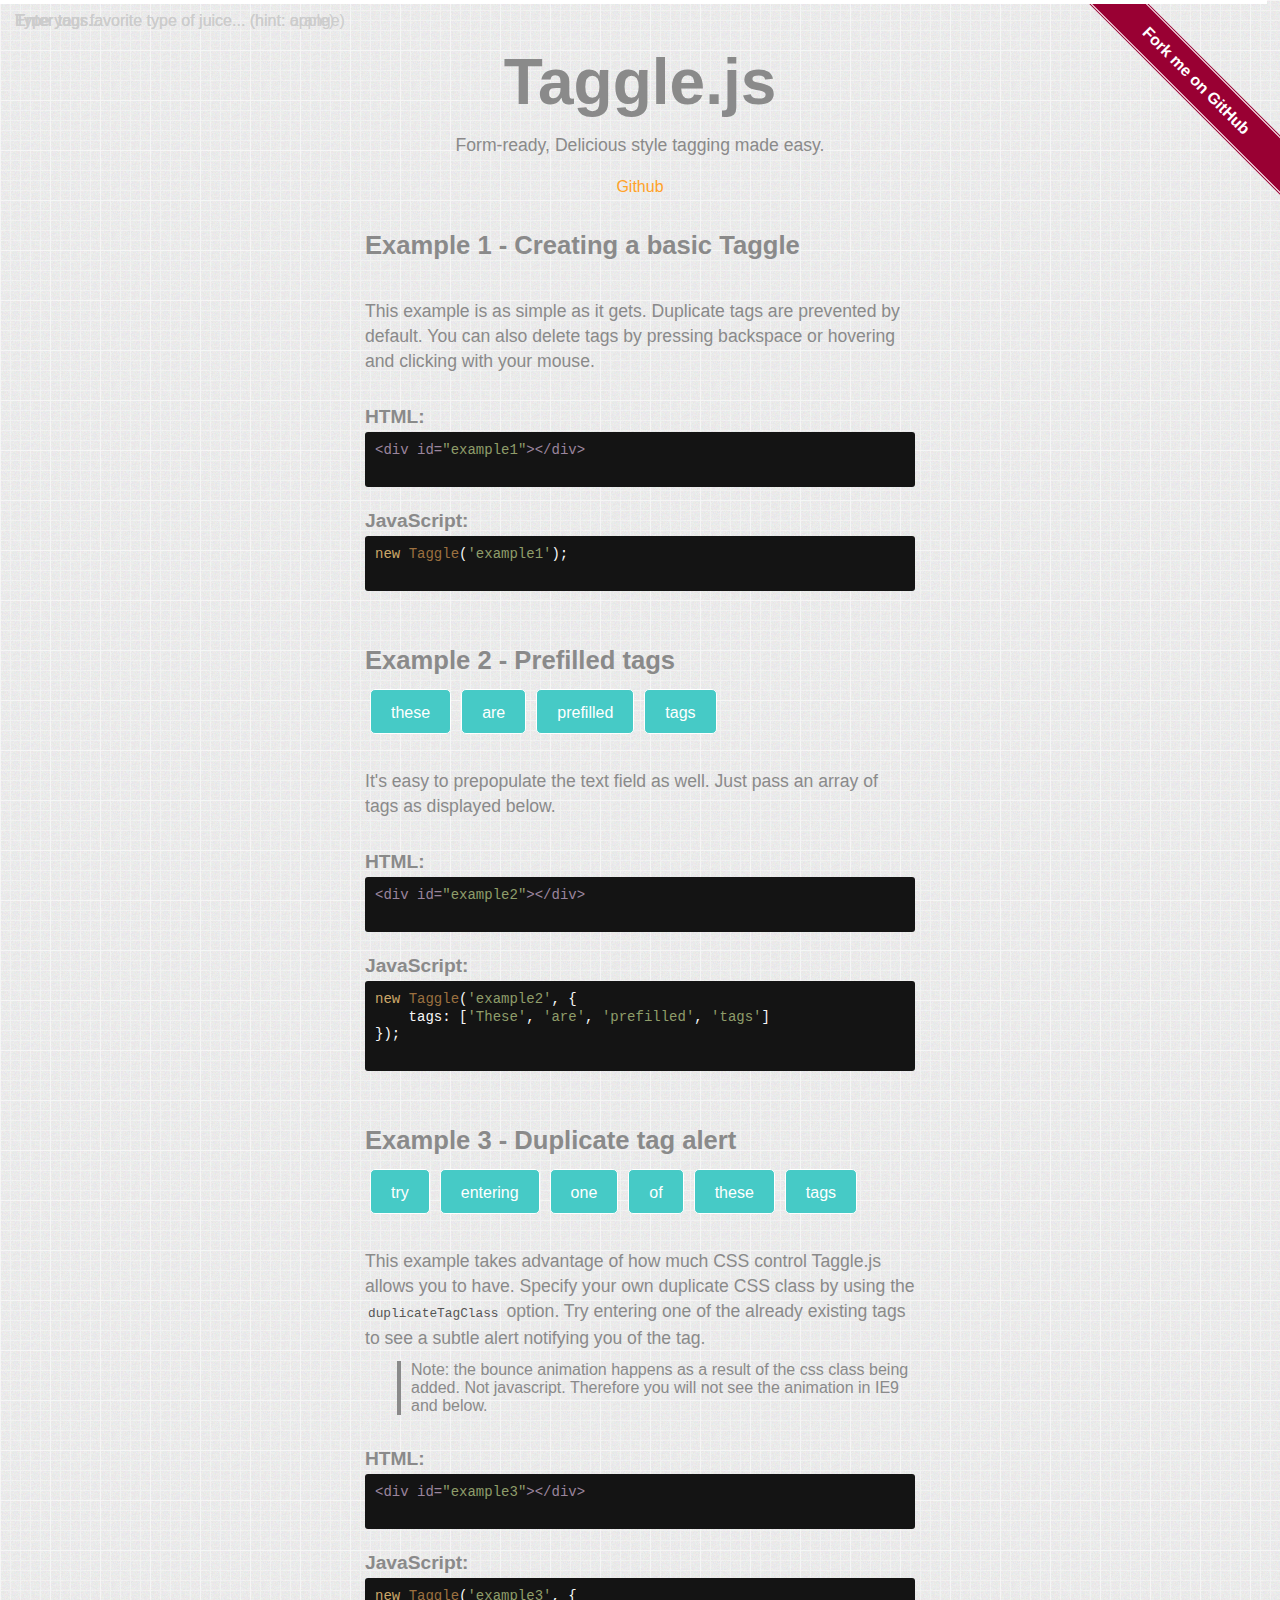
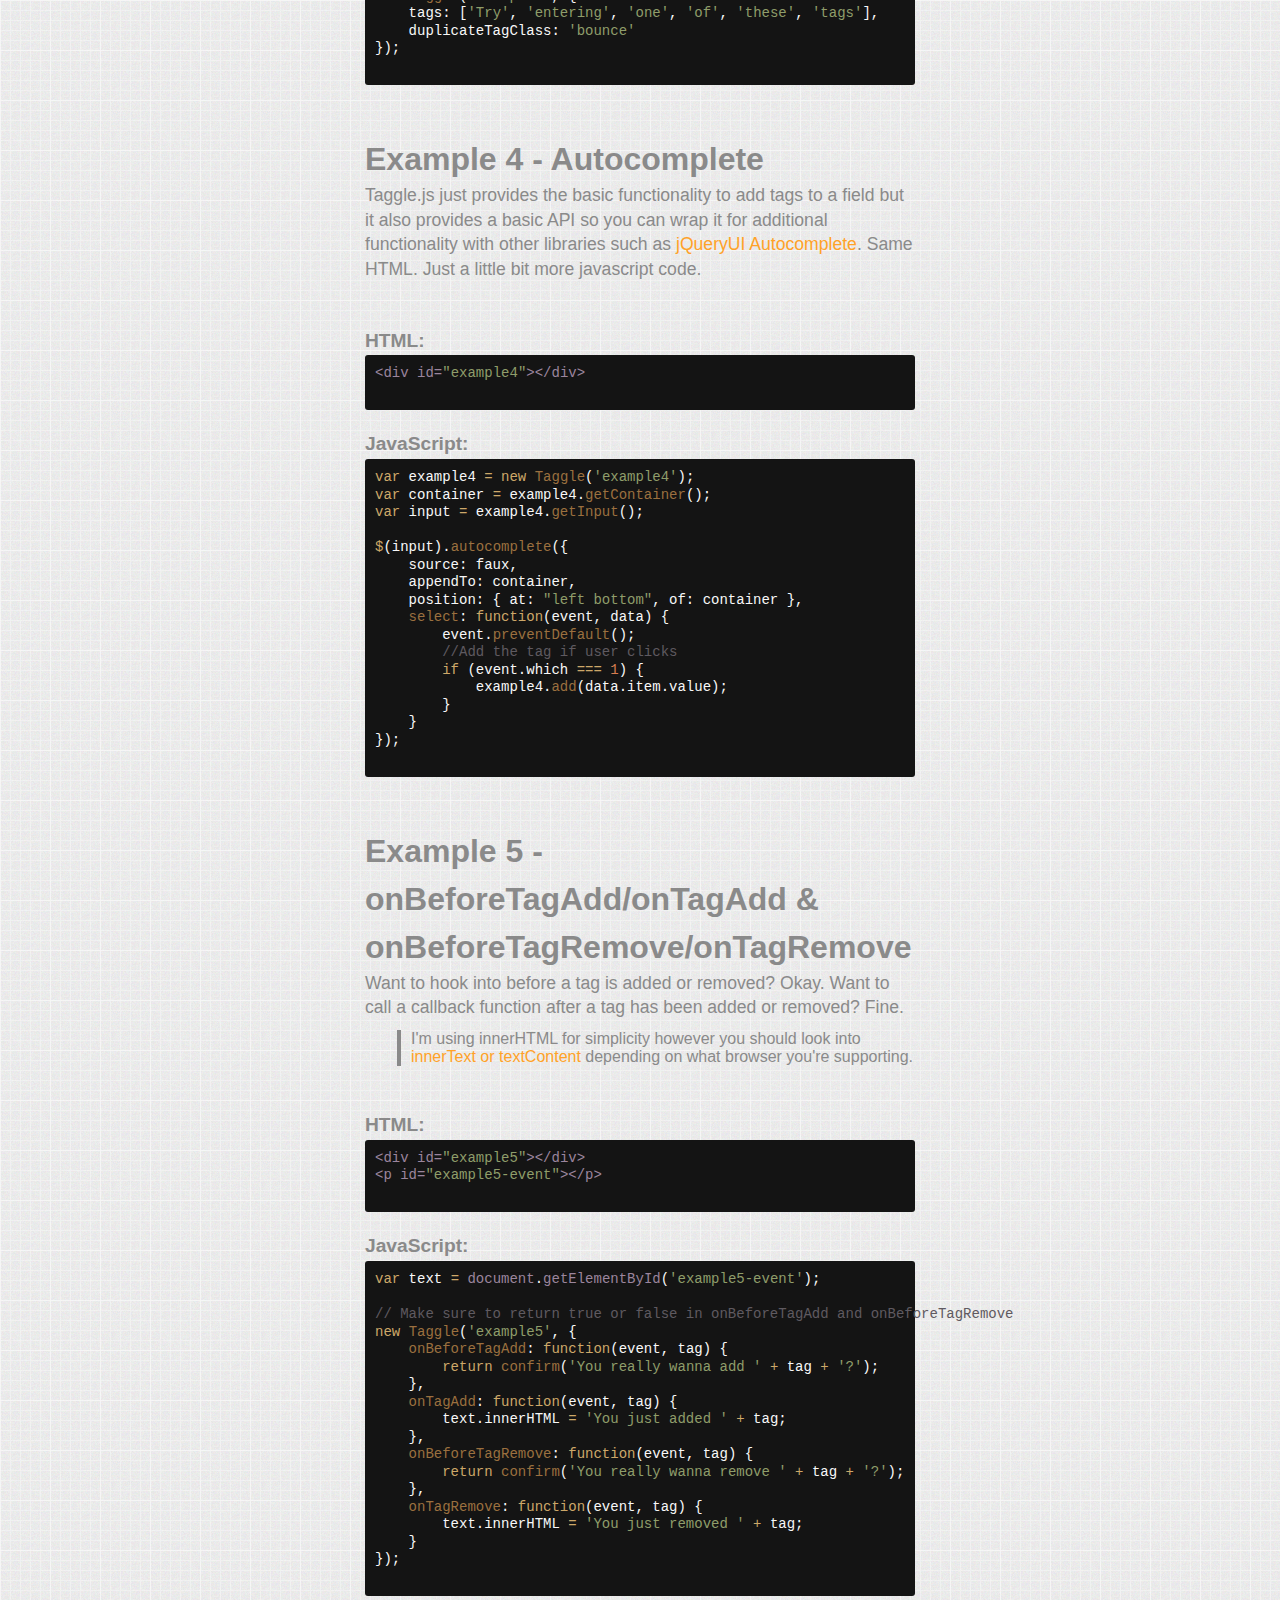
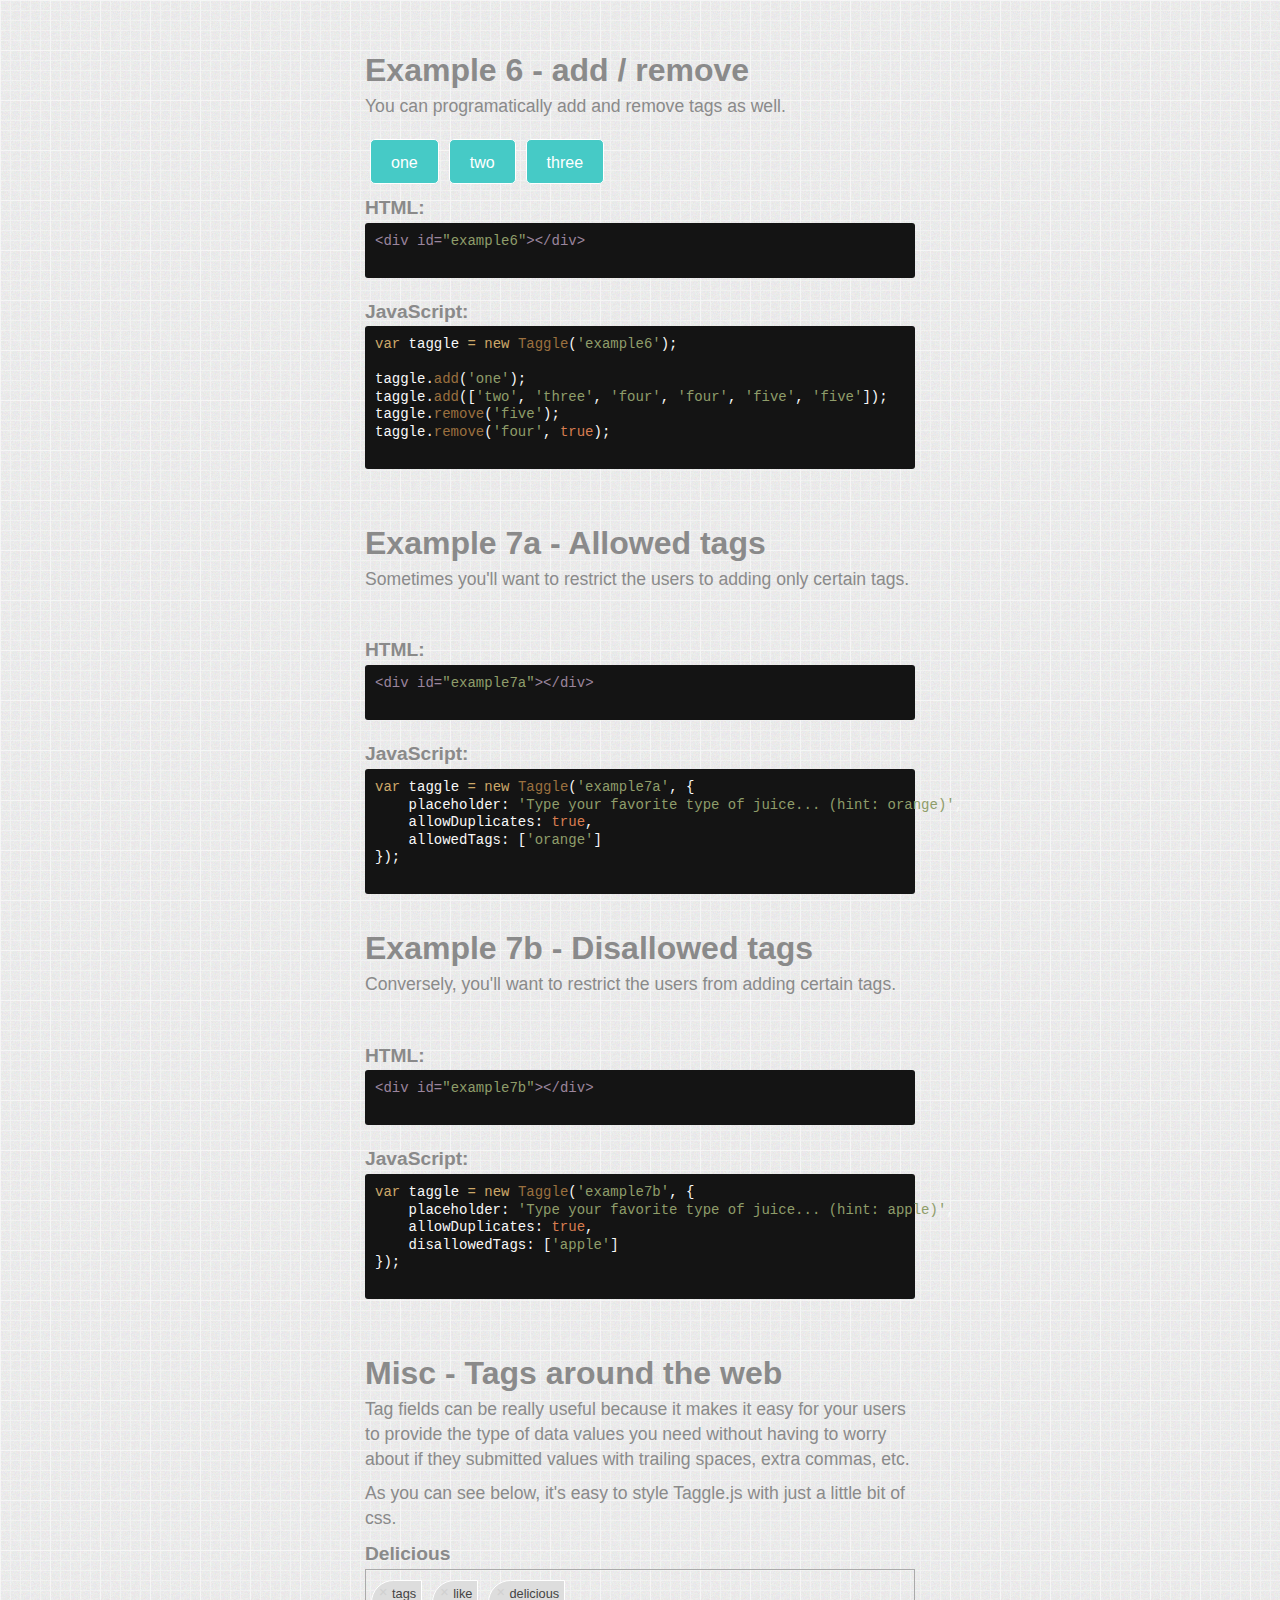
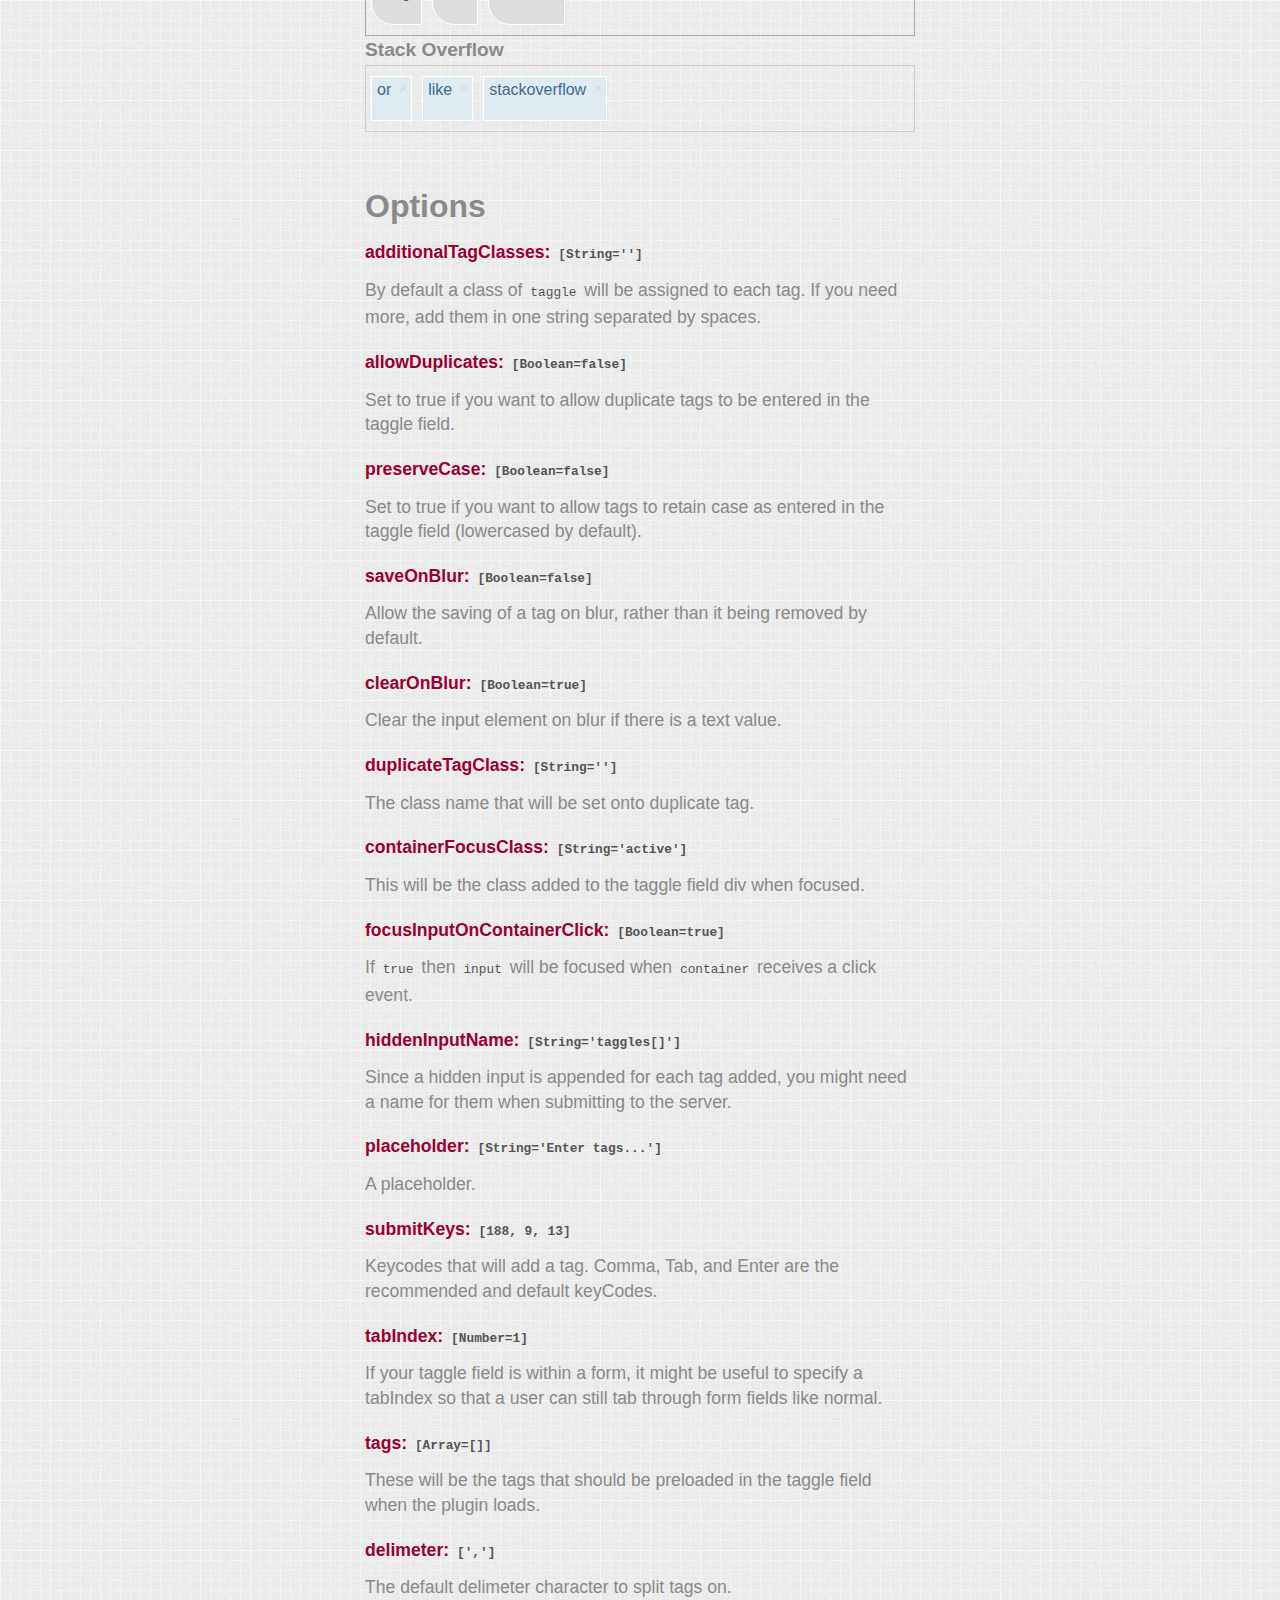
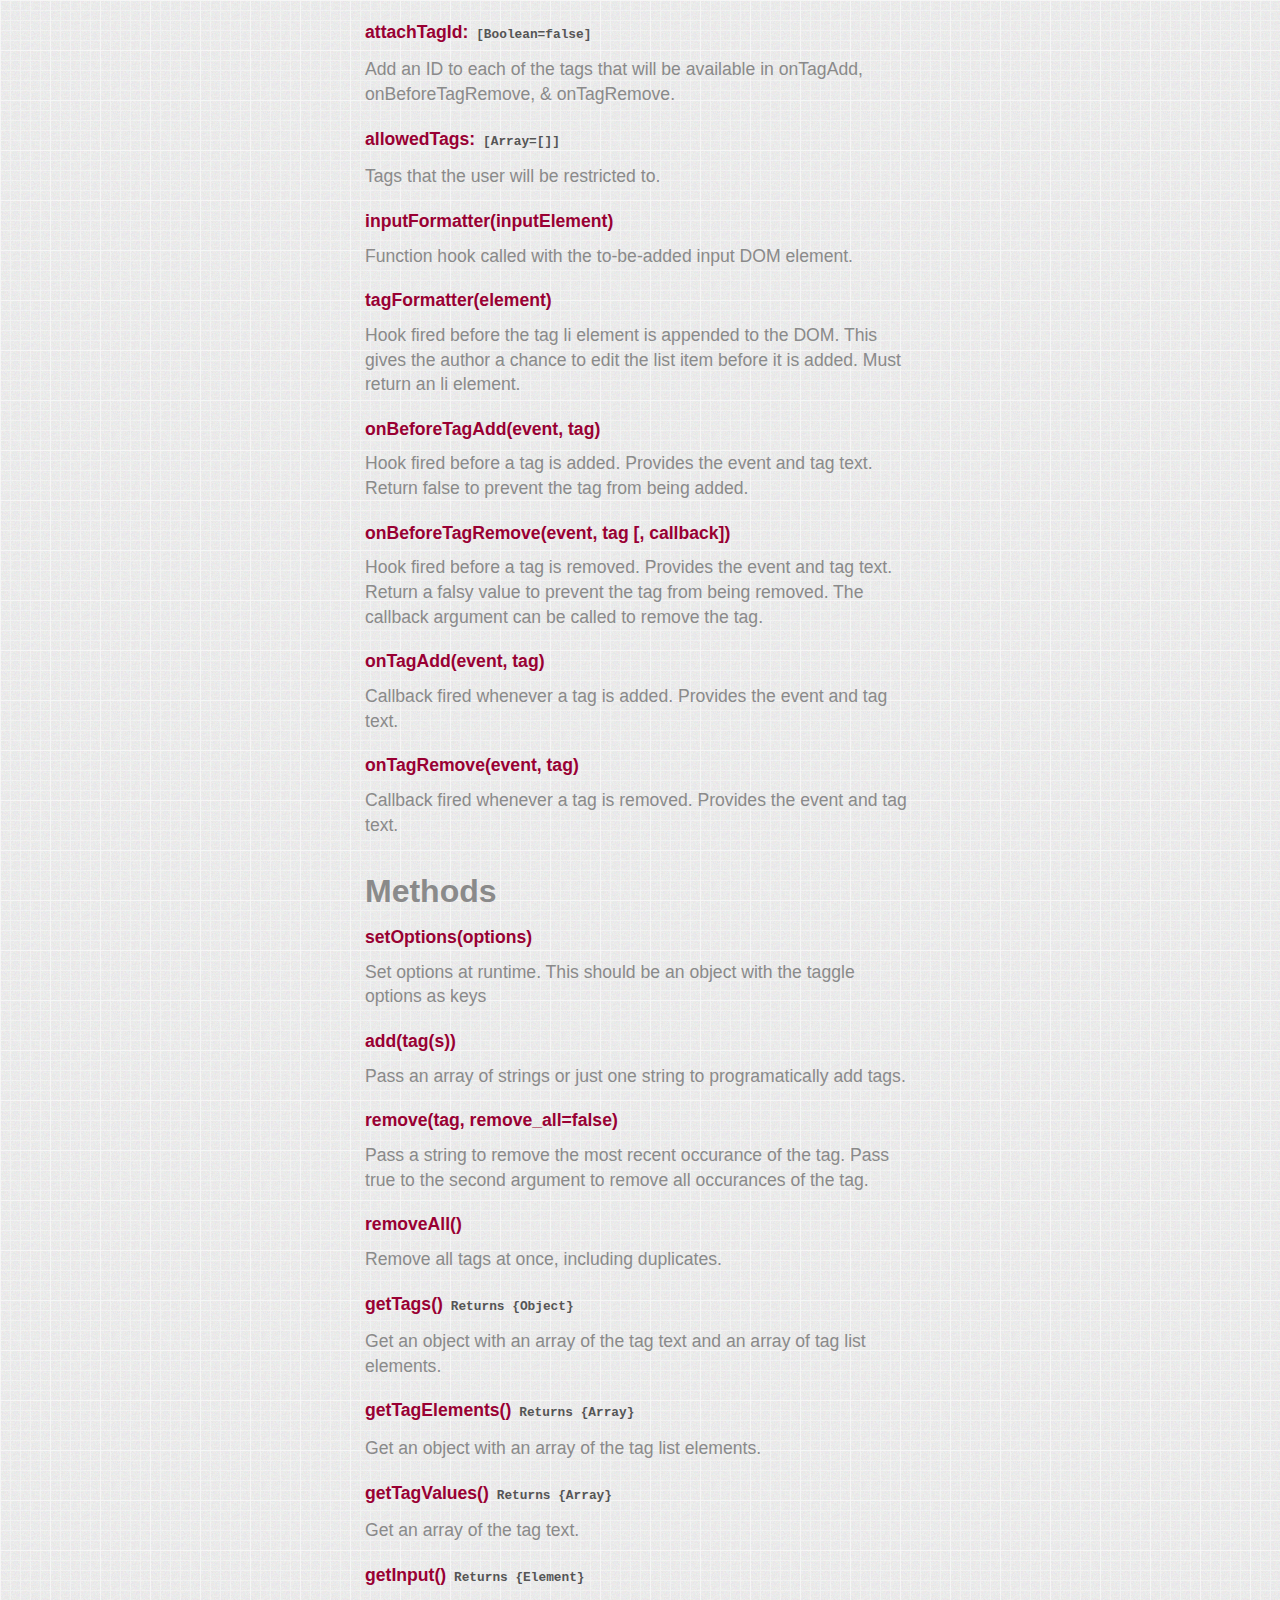
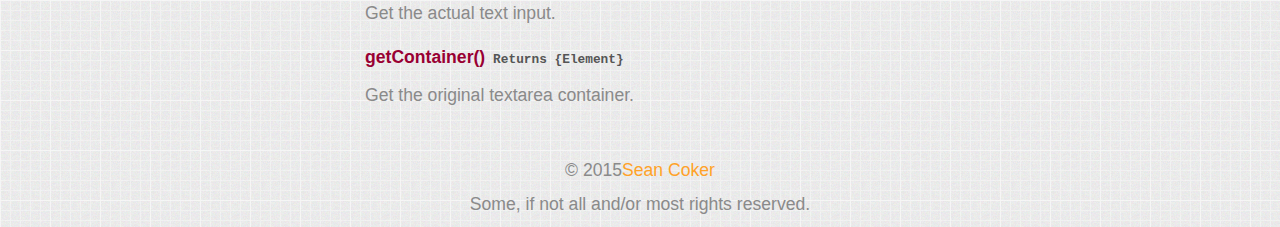
<file: js/tags/tagl/assets/index.html>
<!DOCTYPE html>
<html style="background:url(images/bg.png) repeat" class="no-js" lang="en" xmlns="http://www.w3.org/1999/xhtml" xmlns:og="http://ogp.me/ns#" xmlns:fb="https://www.facebook.com/2008/fbml">
<head>
<title>Sean Coker | Taggle.js</title>

<meta charset="utf-8">
<link type="text/css" href="css/twilight.css" rel="stylesheet">
<link rel="stylesheet" type="text/css" href="css/projects.min.css">
<link rel="stylesheet" type="text/css" href="css/taggle.css">
<!--[if lte IE 8]>
    <script src="http://html5shim.googlecode.com/svn/trunk/html5.js"></script>
<![endif]-->
</head>
<body style="">
<span id="forkongithub"><a href="https://github.com/okcoker/taggle.js" target="_blank">Fork me on GitHub</a></span>
<div class="container">
</div>
<section id="wrapper" style="min-height: 108px; "><header>
<h1>Taggle.js</h1>
<p>
    Form-ready, Delicious style tagging made easy.
</p>
</header>
<div class="project" role="main">
    <header>
        <a href="https://github.com/okcoker/taggle.js" class="btn">Github</a>
    </header>
    <section>
        <article class="block">
            <h5>Example 1 - Creating a basic Taggle</h5>
            <div class="input textarea clearfix example1"></div>
            <p>
                This example is as simple as it gets. Duplicate tags are prevented by default. You can also delete tags by pressing backspace or hovering and clicking with your mouse.
            </p>
        </article>
        <article class="block">
            <h6>HTML:</h6>
            <pre data-language="html">
<div id="example1"></div>
            </pre>
            <h6>JavaScript:</h6>
            <pre data-language="javascript">
new Taggle('example1');
            </pre>
        </article></section><section><article class="block">
            <h5>Example 2 - Prefilled tags</h5>
            <div class="input textarea clearfix example2"></div>
            <p>It's easy to prepopulate the text field as well. Just pass an array of tags as displayed below.</p>
        </article>
        <article class="block">
            <h6>HTML:</h6>
            <pre data-language="html">
<div id="example2"></div>
            </pre>
            <h6>JavaScript:</h6>
            <pre data-language="javascript">
new Taggle('example2', {
    tags: ['These', 'are', 'prefilled', 'tags']
});
            </pre>
        </article></section><section><article class="block">
            <h5>Example 3 - Duplicate tag alert</h5>
            <div class="input textarea clearfix example3"></div>
            <p>This example takes advantage of how much CSS control Taggle.js allows you to have. Specify your own duplicate CSS class by using the <code>duplicateTagClass</code> option. Try entering one of the already existing tags to see a subtle alert notifying you of the tag.</p>
            <blockquote>Note: the bounce animation happens as a result of the css class being added. Not javascript. Therefore you will not see the animation in IE9 and below.</blockquote>
        </article>
        <article class="block">
            <h6>HTML:</h6>
            <pre data-language="html">
<div id="example3"></div>
            </pre>
            <h6>JavaScript:</h6>
            <pre data-language="javascript">
new Taggle('example3', {
    tags: ['Try', 'entering', 'one', 'of', 'these', 'tags'],
    duplicateTagClass: 'bounce'
});
            </pre>
        </article></section><section><article class="block">
            <h4>Example 4 - Autocomplete</h4>
            <p>Taggle.js just provides the basic functionality to add tags to a field but it also provides a basic API so you can wrap it for additional functionality with other libraries such as <a href="http://jqueryui.com/autocomplete/" target="_blank">jQueryUI Autocomplete</a>. Same HTML. Just a little bit more javascript code.</p>
            <div class="input textarea clearfix example4"></div>
            <h6>HTML:</h6>
            <pre data-language="html">
<div id="example4"></div>
            </pre>
            <h6>JavaScript:</h6>
            <pre data-language="javascript">
var example4 = new Taggle('example4');
var container = example4.getContainer();
var input = example4.getInput();

$(input).autocomplete({
    source: faux,
    appendTo: container,
    position: { at: "left bottom", of: container },
    select: function(event, data) {
        event.preventDefault();
        //Add the tag if user clicks
        if (event.which === 1) {
            example4.add(data.item.value);
        }
    }
});
            </pre>
        </article>
    </section>
    <section>
        <article class="block">
            <h4>Example 5 - onBeforeTagAdd/onTagAdd &amp; onBeforeTagRemove/onTagRemove</h4>
            <p>Want to hook into before a tag is added or removed? Okay. Want to call a callback function after a tag has been added or removed? Fine.</p>
            <blockquote> I'm using innerHTML for simplicity however you should look into <a href="https://developer.mozilla.org/en-US/docs/Web/API/Node.textContent?redirectlocale=en-US&redirectslug=DOM%2FNode.textContent" rel="nofollow">innerText or textContent</a> depending on what browser you're supporting.</blockquote>
            <div class="input textarea clearfix example5"></div>
            <p class="example5-event" style="color: #990000"></p>
            <h6>HTML:</h6>
            <pre data-language="html">
<div id="example5"></div>
<p id="example5-event"></p>
            </pre>
            <h6>JavaScript:</h6>
            <pre data-language="javascript">
var text = document.getElementById('example5-event');

// Make sure to return true or false in onBeforeTagAdd and onBeforeTagRemove
new Taggle('example5', {
    onBeforeTagAdd: function(event, tag) {
        return confirm('You really wanna add ' + tag + '?');
    },
    onTagAdd: function(event, tag) {
        text.innerHTML = 'You just added ' + tag;
    },
    onBeforeTagRemove: function(event, tag) {
        return confirm('You really wanna remove ' + tag + '?');
    },
    onTagRemove: function(event, tag) {
        text.innerHTML = 'You just removed ' + tag;
    }
});
            </pre>
        </article>
    </section>

    <section>
        <article class="block">
            <h4>Example 6 - add / remove</h4>
            <p>You can programatically add and remove tags as well.</p>
            <div class="input textarea clearfix example6"></div>
            <h6>HTML:</h6>
            <pre data-language="html">
<div id="example6"></div>
            </pre>
            <h6>JavaScript:</h6>
            <pre data-language="javascript">
var taggle = new Taggle('example6');

taggle.add('one');
taggle.add(['two', 'three', 'four', 'four', 'five', 'five']);
taggle.remove('five');
taggle.remove('four', true);
            </pre>
        </article>
    </section>

    <section>
        <article class="block">
            <h4>Example 7a - Allowed tags</h4>
            <p>Sometimes you'll want to restrict the users to adding only certain tags.</p>
            <div class="input textarea clearfix example7a"></div>
            <h6>HTML:</h6>
            <pre data-language="html">
<div id="example7a"></div>
            </pre>
            <h6>JavaScript:</h6>
            <pre data-language="javascript">
var taggle = new Taggle('example7a', {
    placeholder: 'Type your favorite type of juice... (hint: orange)',
    allowDuplicates: true,
    allowedTags: ['orange']
});
            </pre>
        </article>
        <article class="block">
            <h4>Example 7b - Disallowed tags</h4>
            <p>Conversely, you'll want to restrict the users from adding certain tags.</p>
            <div class="input textarea clearfix example7b"></div>
            <h6>HTML:</h6>
            <pre data-language="html">
<div id="example7b"></div>
            </pre>
            <h6>JavaScript:</h6>
            <pre data-language="javascript">
var taggle = new Taggle('example7b', {
    placeholder: 'Type your favorite type of juice... (hint: apple)',
    allowDuplicates: true,
    disallowedTags: ['apple']
});
            </pre>
        </article>
    </section>

    <section>
    <article class="block">
    <h4>Misc - Tags around the web</h4>
    <p>
        Tag fields can be really useful because it makes it easy for your users to provide the type of data values you need without having to worry about if they submitted values with trailing spaces, extra commas, etc.
    </p>
    <p>
        As you can see below, it's easy to style Taggle.js with just a little bit of css.
    </p>
    <h6>Delicious</h6>
    <div class="input textarea clearfix custom delicious">
    </div>
    <h6>Stack Overflow</h6>
    <div class="input textarea clearfix custom stackoverflow">
    </div>
    </article>
    </section>
    <section>
        <article class="block">
            <h4>Options</h4>
            <div class="option">
                <p>
                    additionalTagClasses: <code>[String='']</code>
                </p>
                <p>
                    By default a class of <code>taggle</code> will be assigned to each tag. If you need more, add them in one string separated by spaces.
                </p>
            </div>
            <div class="option">
                <p>
                    allowDuplicates: <code>[Boolean=false]</code>
                </p>
                <p>
                    Set to true if you want to allow duplicate tags to be entered in the taggle field.
                </p>
            </div>
            <div class="option">
                <p>
                    preserveCase: <code>[Boolean=false]</code>
                </p>
                <p>
                    Set to true if you want to allow tags to retain case as entered in the taggle field (lowercased by default).
                </p>
            </div>
            <div class="option">
                <p>
                    saveOnBlur: <code>[Boolean=false]</code>
                </p>
                <p>
                    Allow the saving of a tag on blur, rather than it being removed by default.
                </p>
            </div>
            <div class="option">
                <p>
                    clearOnBlur: <code>[Boolean=true]</code>
                </p>
                <p>
                    Clear the input element on blur if there is a text value.
                </p>
            </div>
            <div class="option">
                <p>
                    duplicateTagClass: <code>[String='']</code>
                </p>
                <p>
                    The class name that will be set onto duplicate tag.
                </p>
            </div>
            <div class="option">
                <p>
                    containerFocusClass: <code>[String='active']</code>
                </p>
                <p>
                    This will be the class added to the taggle field div when focused.
                </p>
            </div>
            <div class="option">
                <p>
                    focusInputOnContainerClick: <code>[Boolean=true]</code>
                </p>
                <p>
                    If <code>true</code> then <code>input</code> will be focused when <code>container</code> receives a click event.
                </p>
            </div>
            <div class="option">
                <p>
                    hiddenInputName: <code>[String='taggles[]']</code>
                </p>
                <p>
                    Since a hidden input is appended for each tag added, you might need a name for them when submitting to the server.
                </p>
            </div>
            <div class="option">
                <p>
                    placeholder: <code>[String='Enter tags...']</code>
                </p>
                <p>
                    A placeholder.
                </p>
            </div>
            <div class="option">
                <p>
                    submitKeys: <code>[188, 9, 13]</code>
                </p>
                <p>
                    Keycodes that will add a tag. Comma, Tab, and Enter are the recommended and default keyCodes.
                </p>
            </div>
            <div class="option">
                <p>
                    tabIndex: <code>[Number=1]</code>
                </p>
                <p>
                    If your taggle field is within a form, it might be useful to specify a tabIndex so that a user can still tab through form fields like normal.
                </p>
            </div>
            <div class="option">
                <p>
                    tags: <code>[Array=[]]</code>
                </p>
                <p>
                    These will be the tags that should be preloaded in the taggle field when the plugin loads.
                </p>
            </div>
            <div class="option">
                <p>
                    delimeter: <code>[',']</code>
                </p>
                <p>
                    The default delimeter character to split tags on.
                </p>
            </div>
            <div class="option">
                <p>
                    attachTagId: <code>[Boolean=false]</code>
                </p>
                <p>
                    Add an ID to each of the tags that will be available in onTagAdd, onBeforeTagRemove, &amp; onTagRemove.
                </p>
            </div>
            <div class="option">
                <p>
                    allowedTags: <code>[Array=[]]</code>
                </p>
                <p>
                    Tags that the user will be restricted to.
                </p>
            </div>
            <div class="option">
                <p>
                    inputFormatter(inputElement)
                </p>
                <p>
                    Function hook called with the to-be-added input DOM element.
                </p>
            </div>
            <div class="option">
                <p>
                    tagFormatter(element)
                </p>
                <p>
                    Hook fired before the tag li element is appended to the DOM. This gives the author a chance to edit the list item before it is added. Must return an li element.
                </p>
            </div>
            <div class="option">
                <p>
                    onBeforeTagAdd(event, tag)
                </p>
                <p>
                    Hook fired before a tag is added. Provides the event and tag text. Return false to prevent the tag from being added.
                </p>
            </div>
            <div class="option">
                <p>
                    onBeforeTagRemove(event, tag [, callback])
                </p>
                <p>
                    Hook fired before a tag is removed. Provides the event and tag text. Return a falsy value to prevent the tag from being removed. The callback argument can be called to remove the tag.
                </p>
            </div>
            <div class="option">
                <p>
                    onTagAdd(event, tag)
                </p>
                <p>
                    Callback fired whenever a tag is added. Provides the event and tag text.
                </p>
            </div>
            <div class="option">
                <p>
                    onTagRemove(event, tag)
                </p>
                <p>
                    Callback fired whenever a tag is removed. Provides the event and tag text.
                </p>
            </div>
            </article><article class="block">
            <h4>Methods</h4>
             <div class="option">
                <p>setOptions(options)</p>
                <p>Set options at runtime. This should be an object with the taggle options as keys</p>
            </div>
            <div class="option">
                <p>add(tag(s))</p>
                <p>Pass an array of strings or just one string to programatically add tags.</p>
            </div>
            <div class="option">
                <p>remove(tag, remove_all=false)</p>
                <p>Pass a string to remove the most recent occurance of the tag. Pass true to the second argument to remove all occurances of the tag.</p>
            </div>
            <div class="option">
                <p>removeAll()</p>
                <p>Remove all tags at once, including duplicates.</p>
            </div>
            <div class="option">
                <p>
                    getTags() <code>Returns {Object}</code>
                </p>
                <p>
                    Get an object with an array of the tag text and an array of tag list elements.
                </p>
            </div>
            <div class="option">
                <p>
                    getTagElements() <code>Returns {Array}</code>
                </p>
                <p>
                    Get an object with an array of the tag list elements.
                </p>
            </div>
            <div class="option">
                <p>
                    getTagValues() <code>Returns {Array}</code>
                </p>
                <p>
                    Get an array of the tag text.
                </p>
            </div>
            <div class="option">
                <p>
                    getInput() <code>Returns {Element}</code>
                </p>
                <p>
                    Get the actual text input.
                </p>
            </div>
            <div class="option">
                <p>
                    getContainer() <code>Returns {Element}</code>
                </p>
                <p>
                    Get the original textarea container.
                </p>
            </div>
        </article>
    </section>
</div>
</section><footer id="footer">
<div class="container">
    <p class="grid12 text_center">© 2015<a href="http://sean.is">Sean Coker</a></p><p class="grid12 text_center">Some, if not all and/or most rights reserved.</p>
</div>
</footer>
<script src="js/jquery-1.10.1.js"></script>
<script src="js/jquery-ui.js"></script>
<script src="js/rainbow-custom.min.js"></script>
<script src="js/taggle.min.js"></script>
<script src="js/scripts.js"></script>
</body>
</html>
</file>
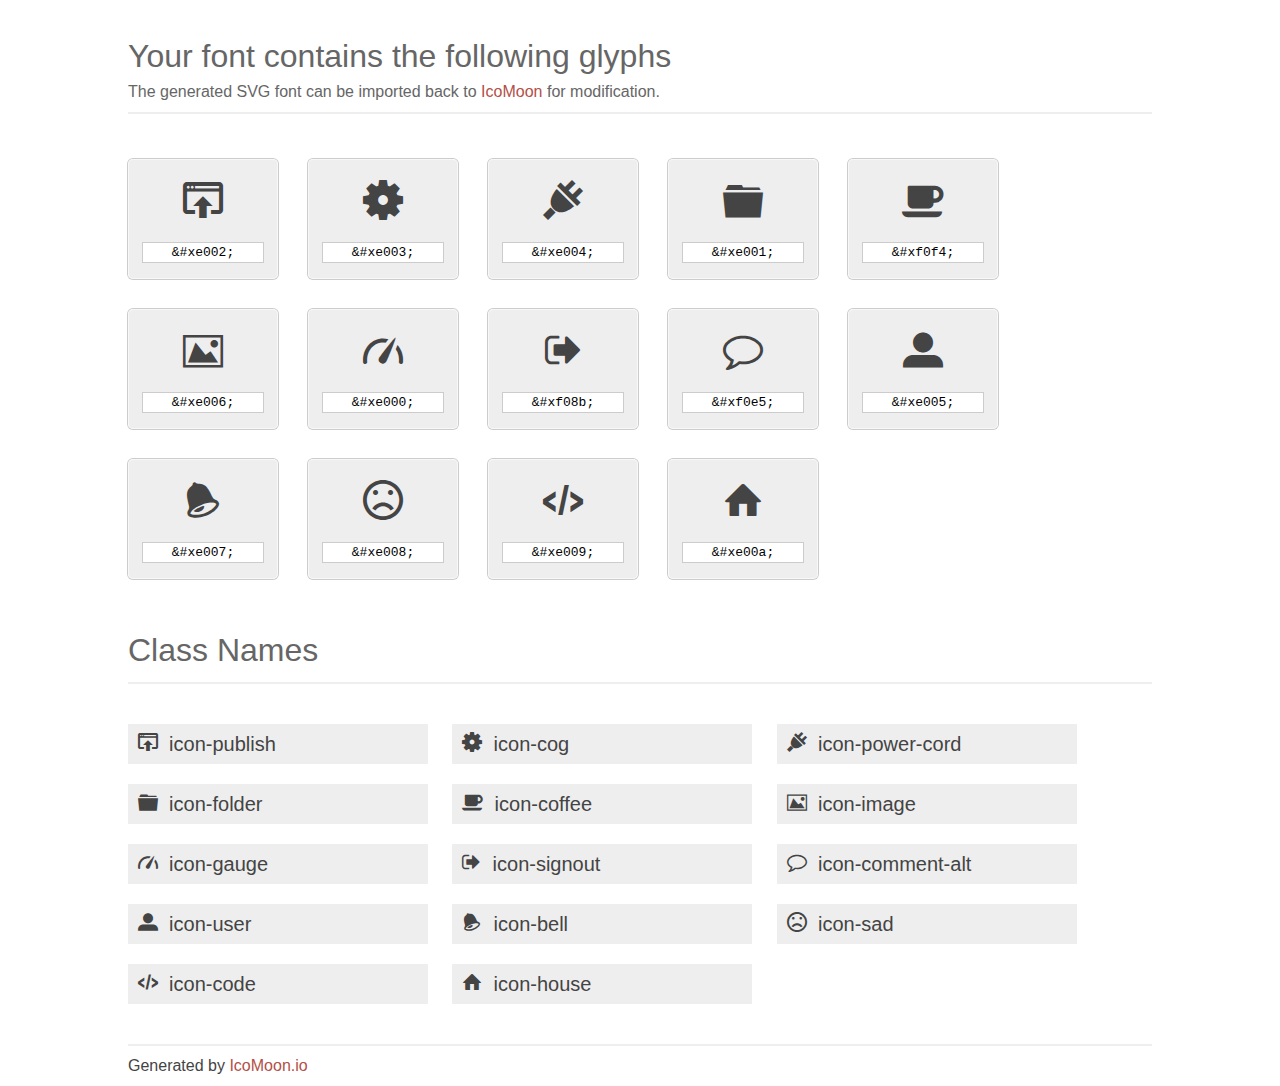
<file: blog/admin/templates/easy4/css/icons/index.html>
<!doctype html>
<html>
<head>
<title>Your Font/Glyphs</title>
<link rel="stylesheet" href="style.css" />
<!--[if lte IE 7]><script src="lte-ie7.js"></script><![endif]-->
<style>
	section, header, footer {display: block;}
	body {
		font-family: sans-serif;
		color: #444;
		line-height: 1.5;
		font-size: 1em;
	}
	* {
		-moz-box-sizing: border-box;
		-webkit-box-sizing: border-box;
		box-sizing: border-box;
		margin: 0;
		padding: 0;
	}
	.glyph {
		font-size: 20px;
		float: left;
		text-align: center;
		background: #eee;
		padding: .75em;
		margin: .75em 1.5em .75em 0;
		width: 7.5em;
		border-radius: .25em;
		box-shadow: inset 0 0 0 1px #f8f8f8, 0 0 0 1px #CCC;
	}
	.glyph input {
		font-family: consolas, monospace;
		font-size: 13px;
		width: 100%;
		text-align: center;
		border: 0;
		box-shadow: 0 0 0 1px #ccc;
		padding: .125em;
	}
	.w-main {
		width: 80%;
	}
	.centered {
		margin-left: auto;
		margin-right: auto;
	}
	.fs1 {
		font-size: 2em;
	}
	header {
		margin: 2em 0;
		padding-bottom: .5em;
		color: #666;
		box-shadow: 0 2px #eee;
	}
	header h1 {
		font-size: 2em;
		font-weight: normal;
	}
	.clearfix:before, .clearfix:after { content: ""; display: table; }
	.clearfix:after, .clear { clear: both; }
	footer {
		margin-top: 2em;
		padding: .5em 0;
		box-shadow: 0 -2px #eee;
	}
	a, a:visited {
		color: #B35047;
		text-decoration: none;
	}
	a:hover, a:focus {color: #000;}
	.box1 {
		font-size: 20px;
		display: inline-block;
		width: 15em;
		padding: .25em .5em;
		background: #eee;
		margin: .5em 1em .5em 0;
	}
</style>
</head>
<body>
	<div class="w-main centered">
	<section class="mtm clearfix" id="glyphs">
	<header>
		<h1>Your font contains the following glyphs</h1>
		<p>The generated SVG font can be imported back to <a href="http://icomoon.io/app">IcoMoon</a> for modification.</p>
	</header>
	<div class="glyph">
		<div class="fs1" aria-hidden="true" data-icon="&#xe002;"></div>
		<input type="text" readonly="readonly" value="&amp;#xe002;" />
	</div>
	<div class="glyph">
		<div class="fs1" aria-hidden="true" data-icon="&#xe003;"></div>
		<input type="text" readonly="readonly" value="&amp;#xe003;" />
	</div>
	<div class="glyph">
		<div class="fs1" aria-hidden="true" data-icon="&#xe004;"></div>
		<input type="text" readonly="readonly" value="&amp;#xe004;" />
	</div>
	<div class="glyph">
		<div class="fs1" aria-hidden="true" data-icon="&#xe001;"></div>
		<input type="text" readonly="readonly" value="&amp;#xe001;" />
	</div>
	<div class="glyph">
		<div class="fs1" aria-hidden="true" data-icon="&#xf0f4;"></div>
		<input type="text" readonly="readonly" value="&amp;#xf0f4;" />
	</div>
	<div class="glyph">
		<div class="fs1" aria-hidden="true" data-icon="&#xe006;"></div>
		<input type="text" readonly="readonly" value="&amp;#xe006;" />
	</div>
	<div class="glyph">
		<div class="fs1" aria-hidden="true" data-icon="&#xe000;"></div>
		<input type="text" readonly="readonly" value="&amp;#xe000;" />
	</div>
	<div class="glyph">
		<div class="fs1" aria-hidden="true" data-icon="&#xf08b;"></div>
		<input type="text" readonly="readonly" value="&amp;#xf08b;" />
	</div>
	<div class="glyph">
		<div class="fs1" aria-hidden="true" data-icon="&#xf0e5;"></div>
		<input type="text" readonly="readonly" value="&amp;#xf0e5;" />
	</div>
	<div class="glyph">
		<div class="fs1" aria-hidden="true" data-icon="&#xe005;"></div>
		<input type="text" readonly="readonly" value="&amp;#xe005;" />
	</div>
	<div class="glyph">
		<div class="fs1" aria-hidden="true" data-icon="&#xe007;"></div>
		<input type="text" readonly="readonly" value="&amp;#xe007;" />
	</div>
	<div class="glyph">
		<div class="fs1" aria-hidden="true" data-icon="&#xe008;"></div>
		<input type="text" readonly="readonly" value="&amp;#xe008;" />
	</div>
	<div class="glyph">
		<div class="fs1" aria-hidden="true" data-icon="&#xe009;"></div>
		<input type="text" readonly="readonly" value="&amp;#xe009;" />
	</div>
	<div class="glyph">
		<div class="fs1" aria-hidden="true" data-icon="&#xe00a;"></div>
		<input type="text" readonly="readonly" value="&amp;#xe00a;" />
	</div>
	</section>
	<div class="clear"></div>
	<section class="mtm clearfix" id="glyphs">
	<header>
		<h1>Class Names</h1>
	</header>
	<span class="box1">
		<span aria-hidden="true" class="icon-publish"></span>
		&nbsp;icon-publish
	</span>
	<span class="box1">
		<span aria-hidden="true" class="icon-cog"></span>
		&nbsp;icon-cog
	</span>
	<span class="box1">
		<span aria-hidden="true" class="icon-power-cord"></span>
		&nbsp;icon-power-cord
	</span>
	<span class="box1">
		<span aria-hidden="true" class="icon-folder"></span>
		&nbsp;icon-folder
	</span>
	<span class="box1">
		<span aria-hidden="true" class="icon-coffee"></span>
		&nbsp;icon-coffee
	</span>
	<span class="box1">
		<span aria-hidden="true" class="icon-image"></span>
		&nbsp;icon-image
	</span>
	<span class="box1">
		<span aria-hidden="true" class="icon-gauge"></span>
		&nbsp;icon-gauge
	</span>
	<span class="box1">
		<span aria-hidden="true" class="icon-signout"></span>
		&nbsp;icon-signout
	</span>
	<span class="box1">
		<span aria-hidden="true" class="icon-comment-alt"></span>
		&nbsp;icon-comment-alt
	</span>
	<span class="box1">
		<span aria-hidden="true" class="icon-user"></span>
		&nbsp;icon-user
	</span>
	<span class="box1">
		<span aria-hidden="true" class="icon-bell"></span>
		&nbsp;icon-bell
	</span>
	<span class="box1">
		<span aria-hidden="true" class="icon-sad"></span>
		&nbsp;icon-sad
	</span>
	<span class="box1">
		<span aria-hidden="true" class="icon-code"></span>
		&nbsp;icon-code
	</span>
	<span class="box1">
		<span aria-hidden="true" class="icon-house"></span>
		&nbsp;icon-house
	</span>
	</section>
	<footer>
		<p>Generated by <a href="http://icomoon.io">IcoMoon.io</a></p>
	</footer>
	</div>
	<script>
	document.getElementById("glyphs").addEventListener("click", function(e) {
		var target = e.target;
		if (target.tagName === "INPUT") {
			target.select();
		}
	});
	</script>
</body>
</html>
</file>
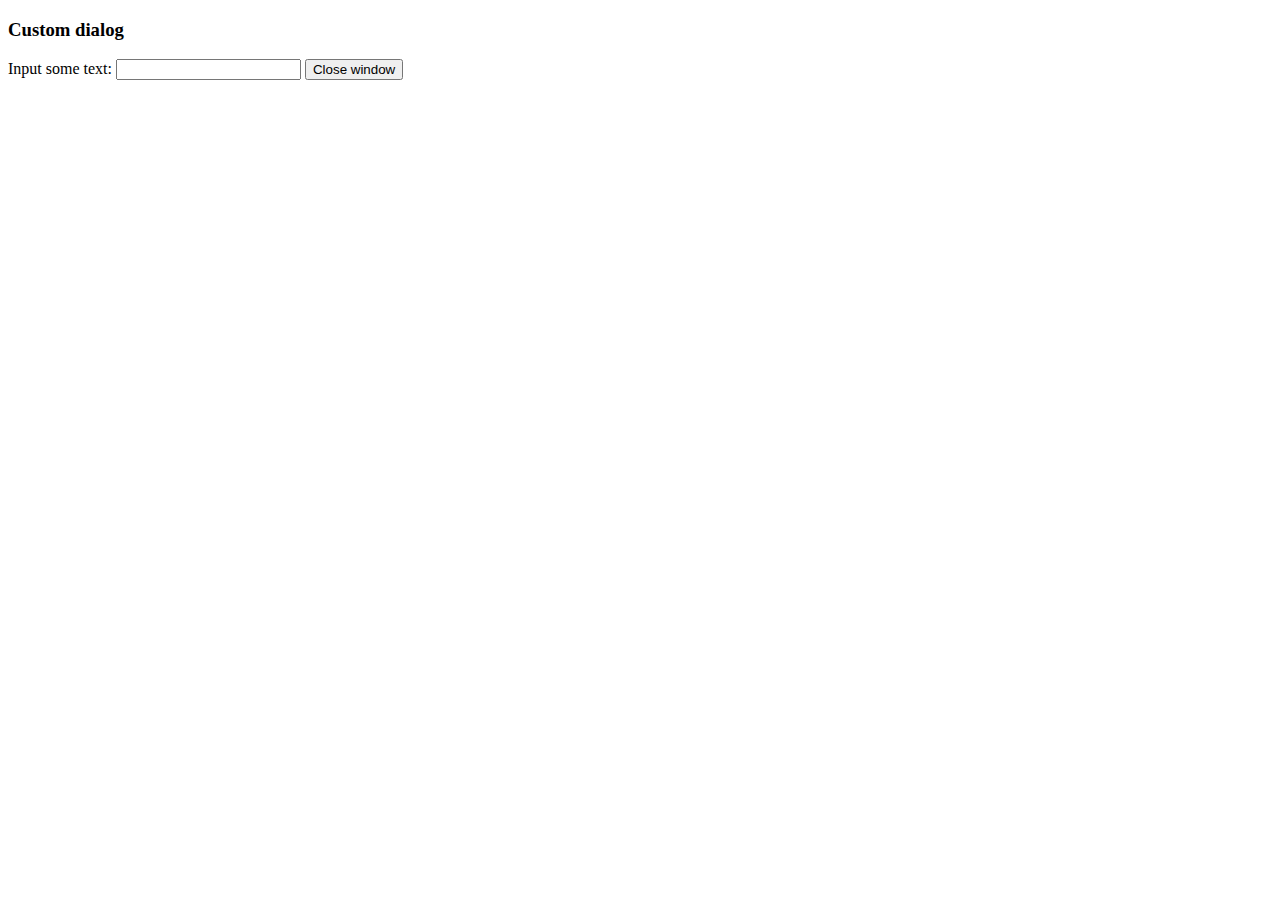
<file: js/tinymce/plugins/example/dialog.html>
<!DOCTYPE html>
<html>
<body>
	<h3>Custom dialog</h3>
	Input some text: <input id="content">
	<button onclick="top.tinymce.activeEditor.windowManager.getWindows()[0].close();">Close window</button>
</body>
</html>
</file>
<file: js/tags/tagl/assets/css/twilight.css>
/**
 * Twilight theme
 *
 * Adapted from Michael Sheets' TextMate theme of the same name
 *
 * @author Michael Sheets
 * @author Jesse Farmer <jesse@20bits.com>
 * @version 1.0.1
 */
pre {
    background: #141414;
    word-wrap: break-word;
    margin: 0px;
    padding: 0px;
    padding: 10px;
    color: #F8F8F8;
    font-size: 14px;
    margin-bottom: 20px;
}

pre, code {
    font-family: 'Monaco', courier, monospace;
}

pre .comment {
    color: #5F5A60;
}

pre .constant.numeric {
    color: #D87D50;
}

pre .constant {
    color: #889AB4;
}

pre .constant.symbol, pre .constant.language {
    color: #D87D50;
}

pre .storage {
    color: #F9EE98;
}

pre .string {
    color: #8F9D6A;
}

pre .string.regexp {
    color: #E9C062;
}

pre .keyword, pre .selector, pre .storage {
    color: #CDA869;
}

pre .inherited-class {
    color: #9B5C2E;
}

pre .entity {
    color: #FF6400;
}

pre .support {
    color: #9B859D;
}

pre .support.magic {
    color: #DAD69A;
}

pre .variable {
    color: #7587A6;
}

pre .function, pre .entity.class {
    color: #9B703F;
}

pre .support.class-name, pre .support.type {
    color: #AB99AC;
}
</file>
<file: js/tags/tagl/assets/css/taggle.css>
pre {
  border-radius: 3px !important;
}

::-moz-selection {
  background: #990033 !important;
  color: #fff !important;
}

::selection {
  background: #990033 !important;
  color: #fff !important;
}

::-moz-selection {
  background: #990033 !important;
  color: #fff !important;
}

@-webkit-keyframes bounce {
  0%, 20%, 50%, 80%, 100% {
    -webkit-transform: translateY(0) !important;
  }
  40% {
    -webkit-transform: translateY(-16px) !important;
  }
  60% {
    -webkit-transform: translateY(-7px) !important;
  }
}
@keyframes bounce {
  0%, 20%, 50%, 80%, 100% {
    -webkit-transform: translateY(0) !important;
            transform: translateY(0) !important;
  }
  40% {
    -webkit-transform: translateY(-16px) !important;
            transform: translateY(-16px) !important;
  }
  60% {
    -webkit-transform: translateY(-7px) !important;
            transform: translateY(-7px) !important;
  }
}
.bounce {
  -webkit-animation-name: bounce !important;
          animation-name: bounce !important;
}

#forkongithub a {
  background: #990033 !important;
  color: #fff !important;
}

.project_container a {
  color: #000 !important;
}

.clearfix:before, .clearfix:after {
  display: block !important;
  content: "" !important;
  line-height: 0 !important;
  clear: both !important;
}

.taggle_list {
  float: left !important;
  width: 100% !important;
  padding-top: 10px !important;
  padding-left: 30px !important;
}

.taggle_input {
  border: none !important;
  outline: none !important;
  font-size: 16px !important;
  font-weight: 300 !important;
}

.taggle_list li {
  float: left !important;
  display: inline-block !important;
  white-space: nowrap !important;
  font-weight: 500 !important;
  margin-bottom: 10px !important;
  margin-left: -25px !important;
  height: 15px;
}

.taggle_list .taggle {
  height: 45px;
  color: #fff;
  margin-right: 35px !important;
  background: #46CAC6 !important;
  padding: 15px 20px !important;
  border: solid 1px #fff !important;
  border-radius: 5px !important;
  position: relative !important;
  cursor: pointer !important;
  transition: all .3s !important;
  -webkit-animation-duration: 1s !important;
          animation-duration: 1s !important;
  -webkit-animation-fill-mode: both !important;
          animation-fill-mode: both !important;
}

.taggle_list .taggle_hot {
  background: #cac8c4 !important;
}

.taggle_list .taggle .close {
  font-size: 1.1rem !important;
  position: absolute !important;
  top: 5px !important;
  right: 5px !important;
  text-decoration: none !important;
  padding-left: 2px !important;
  padding-top: 3px !important;
  line-height: 0.5 !important;
  color: red !important;
  opacity: 0.25 !important;
  padding-bottom: 4px !important;
  display: none !important;
  border: 0 !important;
  background: none !important;
  cursor: pointer !important;
}

.taggle_list .taggle:hover {
  background: #fff !important;
  color: #46CAC6 !important;
  border: solid 1px #46CAC6 !important;
}

.taggle_list .taggle:hover > .close {
  display: block !important;
}

.taggle_list .taggle .close:hover {
  /*color: #990033 !important;*/
}

.taggle_placeholder {
  position: absolute !important;
  color: #CCC !important;
  top: 12px !important;
  left: 15px !important;
  transition: opacity, .25s !important;
  -webkit-user-select: none !important;
     -moz-user-select: none !important;
      -ms-user-select: none !important;
          user-select: none !important;
}

.taggle_input {
  padding: 8px !important;
  padding-left: 20px !important;
  float: left !important;
  margin-top: -5px !important;
  background: none !important;
  width: 100% !important;
  max-width: 100% !important;
}

.taggle_sizer {
  padding: 0 !important;
  margin: 0 !important;
  position: absolute !important;
  top: -500px !important;
  z-index: -1 !important;
  visibility: hidden !important;
}

/*container styles*/
textarea.input,
.textarea.input {
  border: none !important;
  border-radius: 25px !important;

}

.textarea.input:focus,
.textarea.input.active,
textarea.input:focus,
textarea.input.active {
/*  background: #fff !important;
  transition: all .25s !important;*/
}

.textarea.input,
textarea.input {
  height: auto !important;
}

.textarea.tags {
  position: relative !important;
}

.textarea.tags * {
  box-sizing: content-box !important;
}

.placeholder_input {
  position: relative !important;
}

.placeholder_input span {
  position: absolute !important;
  color: #AAA !important;
  top: 50% !important;
  margin-top: -11px !important;
  left: 10px !important;
}

.placeholder_input input {
  width: 120px !important;
}

.ui-autocomplete {
  position: absolute !important;
  top: 0 !important;
  left: 0 !important;
}

.ui-menu {
  list-style: none !important;
  padding: 2px !important;
  margin: 0 !important;
  display: block !important;
  outline: none !important;
}

.ui-widget-content {
  background: #fff !important;
  color: #990033 !important;
}

.ui-menu .ui-menu-item {
  margin: 0 !important;
  padding: 0 !important;
  width: 100% !important;
}

.ui-menu .ui-menu-item a {
  text-decoration: none !important;
  display: block !important;
  padding: 2px .4em !important;
  line-height: 1.5 !important;
  min-height: 0 !important;
  font-weight: normal !important;
  color: #8a8a8a !important;
  cursor: pointer !important;
}
.ui-menu .ui-menu-item a:hover {
  color: #fff !important;
  background: #990033 !important;
}

.ui-state-hover,
.ui-widget-content .ui-state-hover,
.ui-widget-header .ui-state-hover,
.ui-state-focus,
.ui-widget-content .ui-state-focus,
.ui-widget-header .ui-state-focus {
  background: #990033 !important;
  color: #fff !important;
}

.ui-state-hover a,
.ui-state-hover a:hover,
.ui-state-hover a:link,
.ui-state-hover a:visited {
  color: #fff !important;
}

.ui-state-active,
.ui-widget-content .ui-state-active,
.ui-widget-header .ui-state-active {
  border: 1px solid #aaaaaa !important;
  background: #ffffff !important;
  font-weight: normal !important;
  color: #212121 !important;
}

.ui-helper-hidden {
  display: none !important;
}

.ui-helper-hidden-accessible {
  border: 0 !important;
  clip: rect(0 0 0 0) !important;
  height: 1px !important;
  margin: -1px !important;
  overflow: hidden !important;
  padding: 0 !important;
  position: absolute !important;
  width: 1px !important;
}

.autocomplete {
  max-height: 200px !important;
  overflow: scroll !important;
  position: absolute !important;
  top: 66px !important;
  background: white !important;
  width: 99.5% !important;
  left: 0.25% !important;
  z-index: 2 !important;
}

.autocomplete ul li {
  display: block !important;
  padding: 6px 8px !important;
}

.autocomplete ul li.selected, .autocomplete ul li:hover {
  background: #ff6633 !important;
  color: #fff !important;
  cursor: pointer !important;
}

.ui-autocomplete {
  max-height: 200px !important;
  overflow: auto !important;
  width: 99% !important;
  z-index: 999 !important;
}

.custom.textarea {
  border-radius: 0 !important;
  box-shadow: none !important;
}
.custom.textarea .taggle {
  border-radius: 0 !important;
  padding: 5px !important;
  padding-right: 20px !important;
}
.custom.textarea .taggle .close {
  display: inline-block !important;
  right: 3px !important;
}

.custom.delicious {
  background-image: linear-gradient(top, #eee 1%, #fff 15%) !important;
  border: 1px solid #AAA !important;
  min-height: 50px !important;
}
.custom.delicious.active {
  border-color: #3274D1 !important;
  background-image: linear-gradient(top, #eee 1%, #fff 15%) !important;
}
.custom.delicious .taggle {
  color: #444 !important;
  border-radius: 0 !important;
  border-top-left-radius: 1.5rem !important;
  border-bottom-left-radius: 1.5rem !important;
  background-color: #ddd !important;
  font-family: sans-serif !important;
  font-size: 0.8rem !important;
  padding: 5px !important;
  padding-left: 20px !important;
}
.custom.delicious .taggle .close {
  color: #aaa !important;
  font-size: 0.9rem !important;
  height: 0.7rem !important;
  width: 0.7rem !important;
  line-height: .1rem !important;
  margin-top: 3px !important;
  right: auto !important;
  left: 5px !important;
}
.custom.delicious .taggle .close:hover {
  color: #888 !important;
}

.custom.stackoverflow {
  border: 1px solid #ccc !important;
  font-family: "Helvetica Neue", Helvetica, Arial, sans-serif !important;
}
.custom.stackoverflow .taggle {
  color: #3E6D8E !important;
  border-radius: 0 !important;
  background-color: #E0EAF1 !important;
  font-weight: 200 !important;
}
.custom.stackoverflow .taggle.taggle_hot {
  background: #BDD0DD !important;
}
.custom.stackoverflow .taggle .close {
  color: #aaa !important;
  border-radius: 0.7rem !important;
  font-size: 0.9rem !important;
  height: 0.7rem !important;
  width: 0.7rem !important;
  line-height: .1rem !important;
  margin-top: 3px !important;
}
.custom.stackoverflow .taggle .close:hover {
  background: #C03434 !important;
  color: #fff !important;
}
</file>
<file: blog/admin/templates/easy4/css/icons/style.css>
@font-face {
	font-family: 'icomoon';
	src:url('fonts/icomoon.eot');
	src:url('fonts/icomoon.eot?#iefix') format('embedded-opentype'),
		url('fonts/icomoon.woff') format('woff'),
		url('fonts/icomoon.ttf') format('truetype'),
		url('fonts/icomoon.svg#icomoon') format('svg');
	font-weight: normal;
	font-style: normal;
}

/* Use the following CSS code if you want to use data attributes for inserting your icons */
[data-icon]:before {
	font-family: 'icomoon';
	content: attr(data-icon);
	speak: none;
	font-weight: normal;
	font-variant: normal;
	text-transform: none;
	line-height: 1;
	-webkit-font-smoothing: antialiased;
	-moz-osx-font-smoothing: grayscale;
}

/* Use the following CSS code if you want to have a class per icon */
/*
Instead of a list of all class selectors,
you can use the generic selector below, but it's slower:
[class*="icon-"] {
*/
.icon-publish, .icon-cog, .icon-power-cord, .icon-folder, .icon-coffee, .icon-image, .icon-gauge, .icon-signout, .icon-comment-alt, .icon-user, .icon-bell, .icon-sad, .icon-code, .icon-house {
	font-family: 'icomoon';
	speak: none;
	font-style: normal;
	font-weight: normal;
	font-variant: normal;
	text-transform: none;
	line-height: 1;
	-webkit-font-smoothing: antialiased;
}
.icon-publish:before {
	content: "\e002";
}
.icon-cog:before {
	content: "\e003";
}
.icon-power-cord:before {
	content: "\e004";
}
.icon-folder:before {
	content: "\e001";
}
.icon-coffee:before {
	content: "\f0f4";
}
.icon-image:before {
	content: "\e006";
}
.icon-gauge:before {
	content: "\e000";
}
.icon-signout:before {
	content: "\f08b";
}
.icon-comment-alt:before {
	content: "\f0e5";
}
.icon-user:before {
	content: "\e005";
}
.icon-bell:before {
	content: "\e007";
}
.icon-sad:before {
	content: "\e008";
}
.icon-code:before {
	content: "\e009";
}
.icon-house:before {
	content: "\e00a";
}
</file>
<file: js/tags/tagl/assets/css/projects.min.css>
*{-webkit-box-sizing:border-box;-moz-box-sizing:border-box;box-sizing:border-box}*{padding:0;margin:0}html{font-family:Roboto-Thin,Roboto,sans-serif;color:#8a8a8a;font-weight:200}h1,h2,h3,h4,h5,h6{font-weight:700;line-height:1.5}h1,.h1{font-size:4em;margin:.3em 0;line-height:1}h1.mast,.h1.mast{font-size:7em}h2,.h2{font-size:3.2em}h3,.h3{font-size:2.3em}h4,.h4{font-size:2em}h5,.h5{font-size:1.6em}h6,.h6{font-size:1.2em}a,a:visited{color:#ffa228;text-decoration:none}ul,ol{font-size:1em;line-height:1em;margin:0}p{line-height:180%;font-size:1.6em}p a,p a:hover{-webkit-transition:.5s all;-moz-transition:.5s all;-o-transition:.5s all;transition:.5s all}p a:hover{background:#ffa228;color:#fff}strong{font-weight:700}blockquote{margin-left:2em;border-left:4px solid #8a8a8a;padding-left:10px}.project_container{top:10px;position:absolute;left:0}.project_container a:hover{text-decoration:underline}.text_center{text-align:center}.clearfix{clear:both;display:block}.clearfix:after{content:"";display:block;clear:both}header{text-align:center;margin:50px 0 20px}pre{line-height:125%}p{line-height:140%;margin-bottom:10px;font-size:1.1em}code{padding:3px;color:#555;font-size:.8rem}.option{margin-bottom:20px}.option p{margin-bottom:0;margin-top:10px}.option p:first-child{font-weight:700;color:#903}.project{max-width:570px;margin:0 auto;padding:0 10px}.project header{margin:10px 0 30px}section{margin-bottom:50px}.block{margin-bottom:30px}#forkongithub{z-index:10}#forkongithub a{text-decoration:none;font-family:arial,sans-serif;text-align:center;font-weight:700;padding:5px 40px;font-size:1em;line-height:2rem;position:relative;transition:.5s;width:100%;display:block;top:50px}#forkongithub a:hover{background:#7C0E33;color:#fff}#forkongithub a::before,#forkongithub a::after{content:"";width:100%;display:block;position:absolute;top:1px;left:0;height:1px;background:#fff}#forkongithub a::after{bottom:1px;top:auto}@media screen and (min-width:800px){#forkongithub{position:fixed;display:block;top:0;right:0;width:200px;overflow:hidden;height:200px}#forkongithub a{width:18em;position:absolute;top:60px;right:-60px;transform:rotate(45deg);-webkit-transform:rotate(45deg)}}.twitter_buttons{margin:0 auto 15px}
</file>
